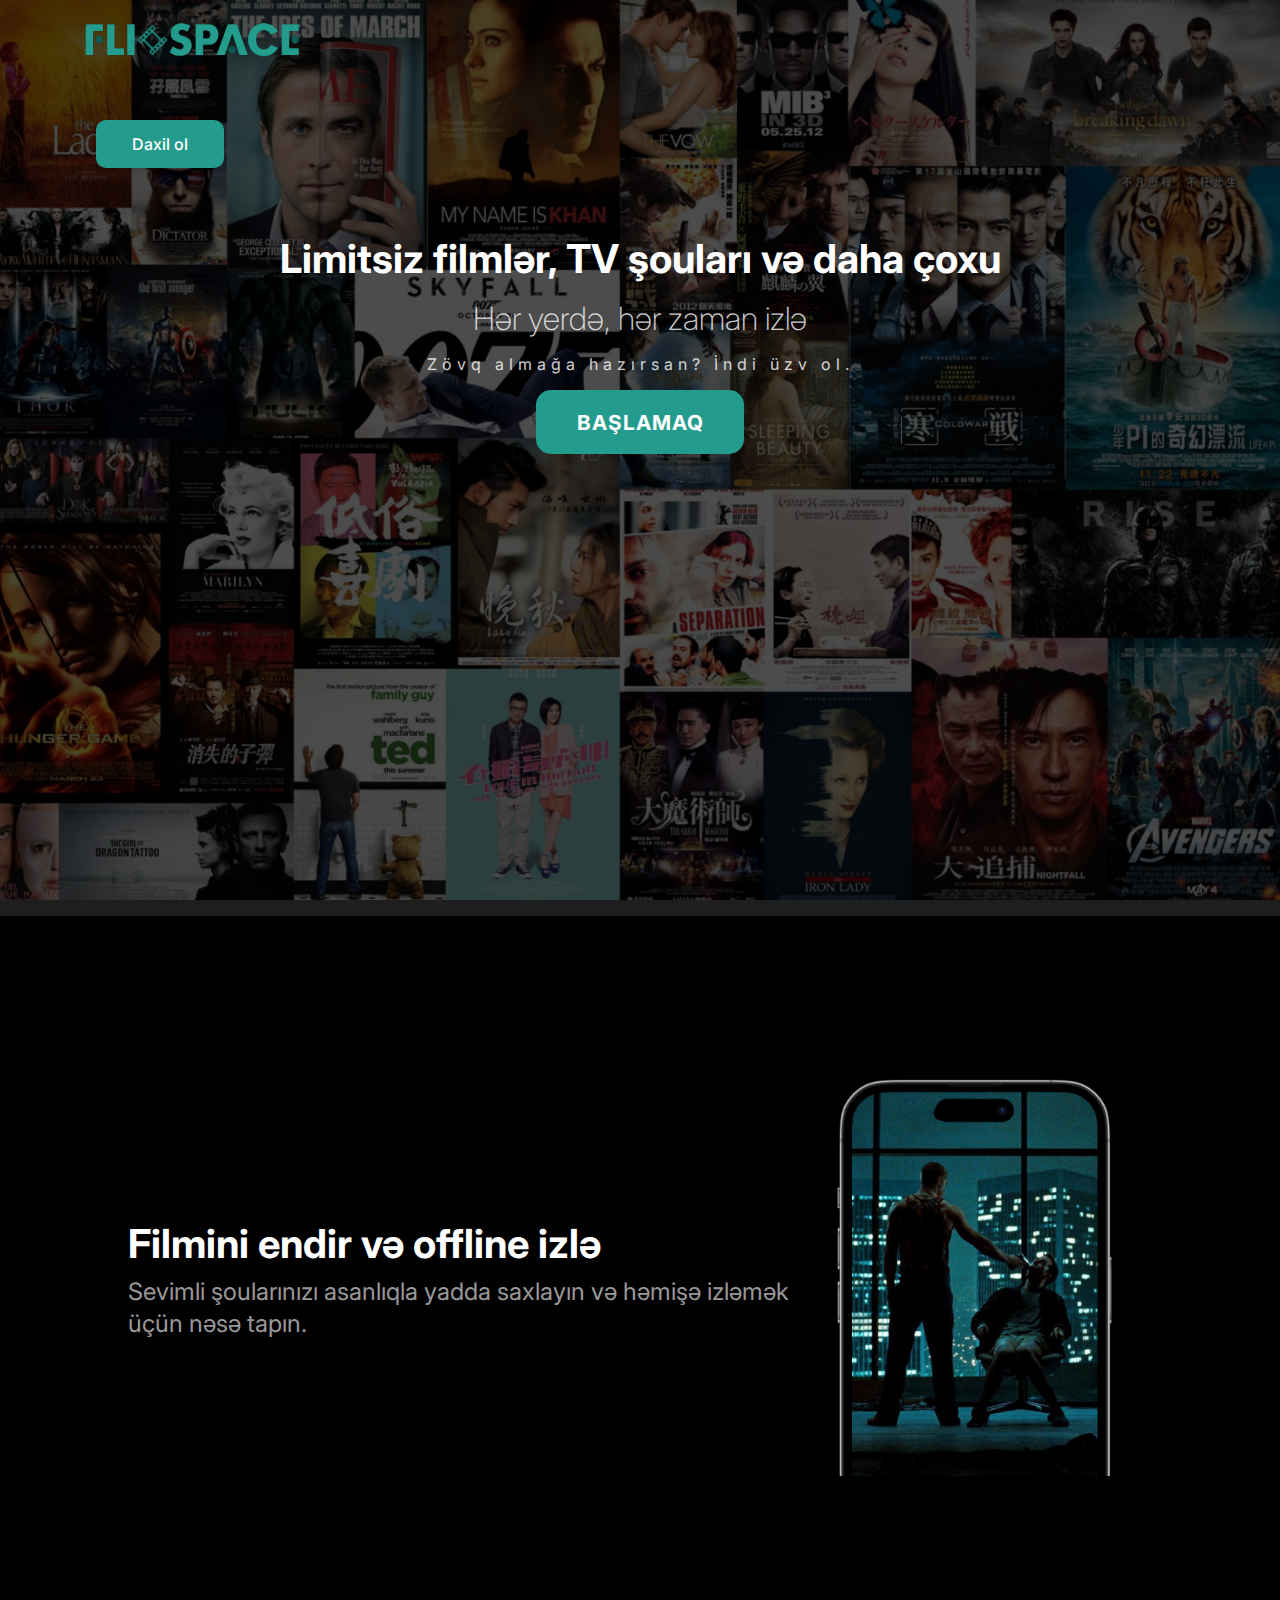
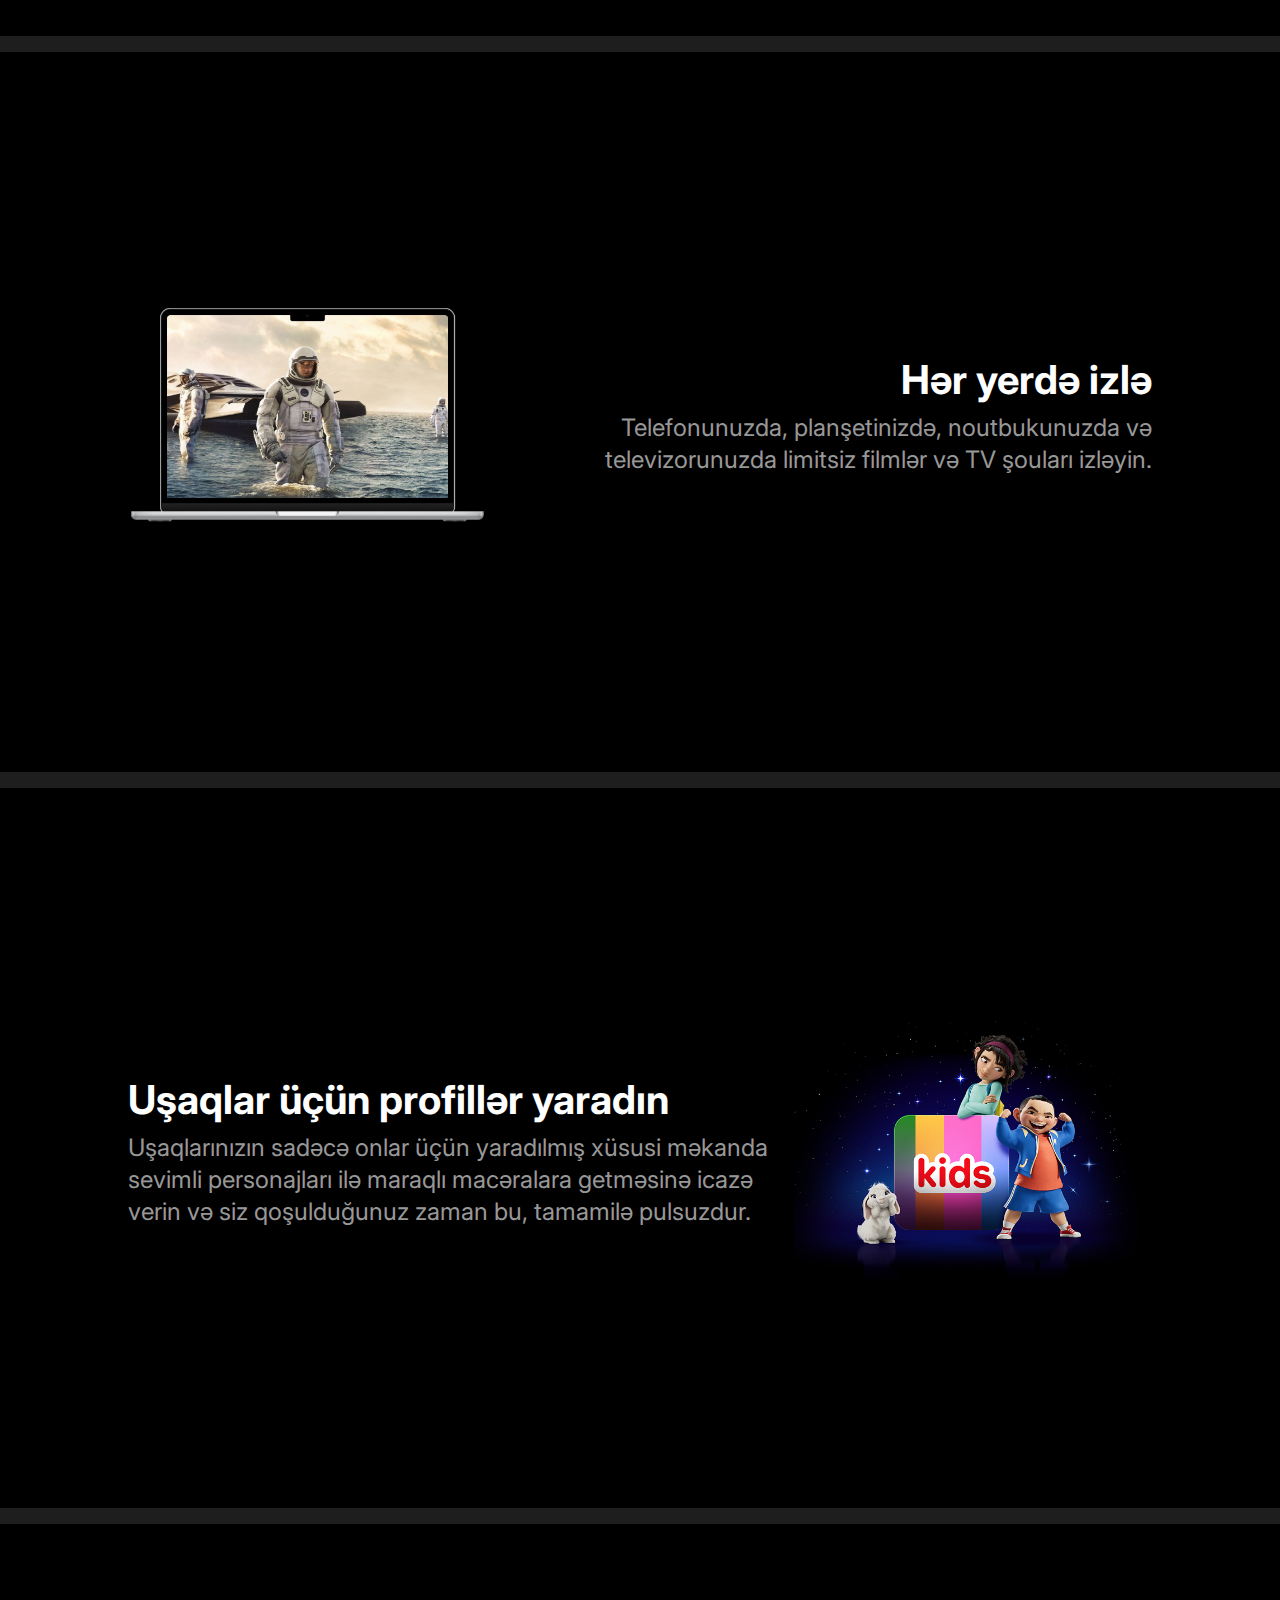
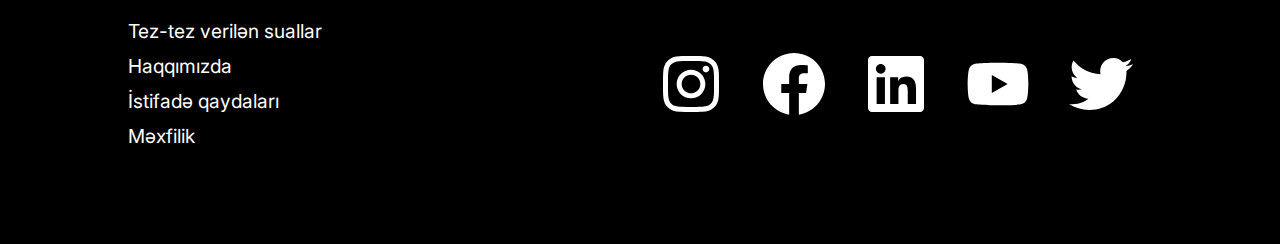
<file: pages/index.html>
<!DOCTYPE html>
<html lang="en">
<head>
    <meta charset="UTF-8">
    <meta http-equiv="X-UA-Compatible" content="IE=edge">
    <meta name="viewport" content="width=device-width, initial-scale=1.0">
    <link rel="preconnect" href="https://fonts.googleapis.com">
    <link rel="preconnect" href="https://fonts.gstatic.com" crossorigin>
    <link href="https://cdn.jsdelivr.net/npm/bootstrap@5.3.0/dist/css/bootstrap.min.css" rel="stylesheet" integrity="sha384-9ndCyUaIbzAi2FUVXJi0CjmCapSmO7SnpJef0486qhLnuZ2cdeRhO02iuK6FUUVM" crossorigin="anonymous">
    <link href="https://fonts.googleapis.com/css2?family=Inter:wght@100;200;300;400;500;600;700;800;900&display=swap" rel="stylesheet">
    <link rel="stylesheet" href="../assets/css/style.css">
    <title>Document</title>
</head>
<body>
    <div class="container-fluid firstcontainer">
        <div class="nav d-flex justify-content-between">
            <a href="../flixspace.html"><div class="logo"></div></a>
            <div class="signInButtonContainer"><a href="signIn.html"><div class="signinbutton">Daxil ol</div></a></div>
        </div>

        <div class="maintextcontainer mt-5">
            <h1>Limitsiz filmlər, TV şouları və daha çoxu</h1>
            <h2>Hər yerdə, hər zaman izlə</h2>
            <p>Zövq almağa hazırsan? İndi üzv ol.</p>
            <a href="signUp.html"><div class="signupButton">Başlamaq</div></a>
        </div>
    </div>

    <div class="hr"></div>

    <div class="secondcontainer cnt">
        <div class="aboutText">
            <h1>Filmini endir və offline izlə</h1>
            <p>Sevimli şoularınızı asanlıqla yadda saxlayın və həmişə izləmək üçün nəsə tapın.</p>
        </div>
        <div class="phoneimg aboutimg"></div>
    </div>

    <div class="hr"></div>

    <div class="thirdcontainer cnt">
        <div class="pcimg aboutimg"></div>
        <div class="aboutText right">
            <h1>Hər yerdə izlə</h1>
            <p>Telefonunuzda, planşetinizdə, noutbukunuzda və televizorunuzda limitsiz filmlər və TV şouları izləyin.</p>
        </div>
    </div>

    <div class="hr"></div>

    <div class="cnt">
        <div class="aboutText">
            <h1>Uşaqlar üçün profillər yaradın</h1>
            <p>Uşaqlarınızın sadəcə onlar üçün yaradılmış xüsusi məkanda sevimli personajları ilə maraqlı macəralara getməsinə icazə verin və siz qoşulduğunuz zaman bu, tamamilə pulsuzdur.</p>
        </div>
        <div class="kidsimg aboutimg"></div>
    </div>

    <div class="hr"></div>

    <div class="cnt footer">
        <div class="links textlink">
            <a href="">Tez-tez verilən suallar</a>
            <a href="">Haqqımızda</a>
            <a href="">İstifadə qaydaları</a>
            <a href="">Məxfilik</a>
        </div>
        <div class="links iconlink">
            <a href=""><svg xmlns="http://www.w3.org/2000/svg" viewBox="0 0 448 512"><path d="M224.1 141c-63.6 0-114.9 51.3-114.9 114.9s51.3 114.9 114.9 114.9S339 319.5 339 255.9 287.7 141 224.1 141zm0 189.6c-41.1 0-74.7-33.5-74.7-74.7s33.5-74.7 74.7-74.7 74.7 33.5 74.7 74.7-33.6 74.7-74.7 74.7zm146.4-194.3c0 14.9-12 26.8-26.8 26.8-14.9 0-26.8-12-26.8-26.8s12-26.8 26.8-26.8 26.8 12 26.8 26.8zm76.1 27.2c-1.7-35.9-9.9-67.7-36.2-93.9-26.2-26.2-58-34.4-93.9-36.2-37-2.1-147.9-2.1-184.9 0-35.8 1.7-67.6 9.9-93.9 36.1s-34.4 58-36.2 93.9c-2.1 37-2.1 147.9 0 184.9 1.7 35.9 9.9 67.7 36.2 93.9s58 34.4 93.9 36.2c37 2.1 147.9 2.1 184.9 0 35.9-1.7 67.7-9.9 93.9-36.2 26.2-26.2 34.4-58 36.2-93.9 2.1-37 2.1-147.8 0-184.8zM398.8 388c-7.8 19.6-22.9 34.7-42.6 42.6-29.5 11.7-99.5 9-132.1 9s-102.7 2.6-132.1-9c-19.6-7.8-34.7-22.9-42.6-42.6-11.7-29.5-9-99.5-9-132.1s-2.6-102.7 9-132.1c7.8-19.6 22.9-34.7 42.6-42.6 29.5-11.7 99.5-9 132.1-9s102.7-2.6 132.1 9c19.6 7.8 34.7 22.9 42.6 42.6 11.7 29.5 9 99.5 9 132.1s2.7 102.7-9 132.1z"/></svg></a>
            <a href=""><svg xmlns="http://www.w3.org/2000/svg" viewBox="0 0 512 512"><path d="M504 256C504 119 393 8 256 8S8 119 8 256c0 123.78 90.69 226.38 209.25 245V327.69h-63V256h63v-54.64c0-62.15 37-96.48 93.67-96.48 27.14 0 55.52 4.84 55.52 4.84v61h-31.28c-30.8 0-40.41 19.12-40.41 38.73V256h68.78l-11 71.69h-57.78V501C413.31 482.38 504 379.78 504 256z"/></svg></a>
            <a href=""><svg xmlns="http://www.w3.org/2000/svg" viewBox="0 0 448 512"><path d="M416 32H31.9C14.3 32 0 46.5 0 64.3v383.4C0 465.5 14.3 480 31.9 480H416c17.6 0 32-14.5 32-32.3V64.3c0-17.8-14.4-32.3-32-32.3zM135.4 416H69V202.2h66.5V416zm-33.2-243c-21.3 0-38.5-17.3-38.5-38.5S80.9 96 102.2 96c21.2 0 38.5 17.3 38.5 38.5 0 21.3-17.2 38.5-38.5 38.5zm282.1 243h-66.4V312c0-24.8-.5-56.7-34.5-56.7-34.6 0-39.9 27-39.9 54.9V416h-66.4V202.2h63.7v29.2h.9c8.9-16.8 30.6-34.5 62.9-34.5 67.2 0 79.7 44.3 79.7 101.9V416z"/></svg></a>
            <a href=""><svg xmlns="http://www.w3.org/2000/svg" viewBox="0 0 576 512"><path d="M549.655 124.083c-6.281-23.65-24.787-42.276-48.284-48.597C458.781 64 288 64 288 64S117.22 64 74.629 75.486c-23.497 6.322-42.003 24.947-48.284 48.597-11.412 42.867-11.412 132.305-11.412 132.305s0 89.438 11.412 132.305c6.281 23.65 24.787 41.5 48.284 47.821C117.22 448 288 448 288 448s170.78 0 213.371-11.486c23.497-6.321 42.003-24.171 48.284-47.821 11.412-42.867 11.412-132.305 11.412-132.305s0-89.438-11.412-132.305zm-317.51 213.508V175.185l142.739 81.205-142.739 81.201z"/></svg></a>
            <a href=""><svg xmlns="http://www.w3.org/2000/svg" viewBox="0 0 512 512"><path d="M459.37 151.716c.325 4.548.325 9.097.325 13.645 0 138.72-105.583 298.558-298.558 298.558-59.452 0-114.68-17.219-161.137-47.106 8.447.974 16.568 1.299 25.34 1.299 49.055 0 94.213-16.568 130.274-44.832-46.132-.975-84.792-31.188-98.112-72.772 6.498.974 12.995 1.624 19.818 1.624 9.421 0 18.843-1.3 27.614-3.573-48.081-9.747-84.143-51.98-84.143-102.985v-1.299c13.969 7.797 30.214 12.67 47.431 13.319-28.264-18.843-46.781-51.005-46.781-87.391 0-19.492 5.197-37.36 14.294-52.954 51.655 63.675 129.3 105.258 216.365 109.807-1.624-7.797-2.599-15.918-2.599-24.04 0-57.828 46.782-104.934 104.934-104.934 30.213 0 57.502 12.67 76.67 33.137 23.715-4.548 46.456-13.32 66.599-25.34-7.798 24.366-24.366 44.833-46.132 57.827 21.117-2.273 41.584-8.122 60.426-16.243-14.292 20.791-32.161 39.308-52.628 54.253z"/></svg></a>
        </div>
    </div>

    <script src="https://cdn.jsdelivr.net/npm/bootstrap@5.3.0/dist/js/bootstrap.bundle.min.js" integrity="sha384-geWF76RCwLtnZ8qwWowPQNguL3RmwHVBC9FhGdlKrxdiJJigb/j/68SIy3Te4Bkz" crossorigin="anonymous"></script>
    <script src="https://cdn.jsdelivr.net/npm/@popperjs/core@2.11.8/dist/umd/popper.min.js" integrity="sha384-I7E8VVD/ismYTF4hNIPjVp/Zjvgyol6VFvRkX/vR+Vc4jQkC+hVqc2pM8ODewa9r" crossorigin="anonymous"></script>
    <script src="https://cdn.jsdelivr.net/npm/bootstrap@5.3.0/dist/js/bootstrap.min.js" integrity="sha384-fbbOQedDUMZZ5KreZpsbe1LCZPVmfTnH7ois6mU1QK+m14rQ1l2bGBq41eYeM/fS" crossorigin="anonymous"></script>
</body>

</html>
</file>
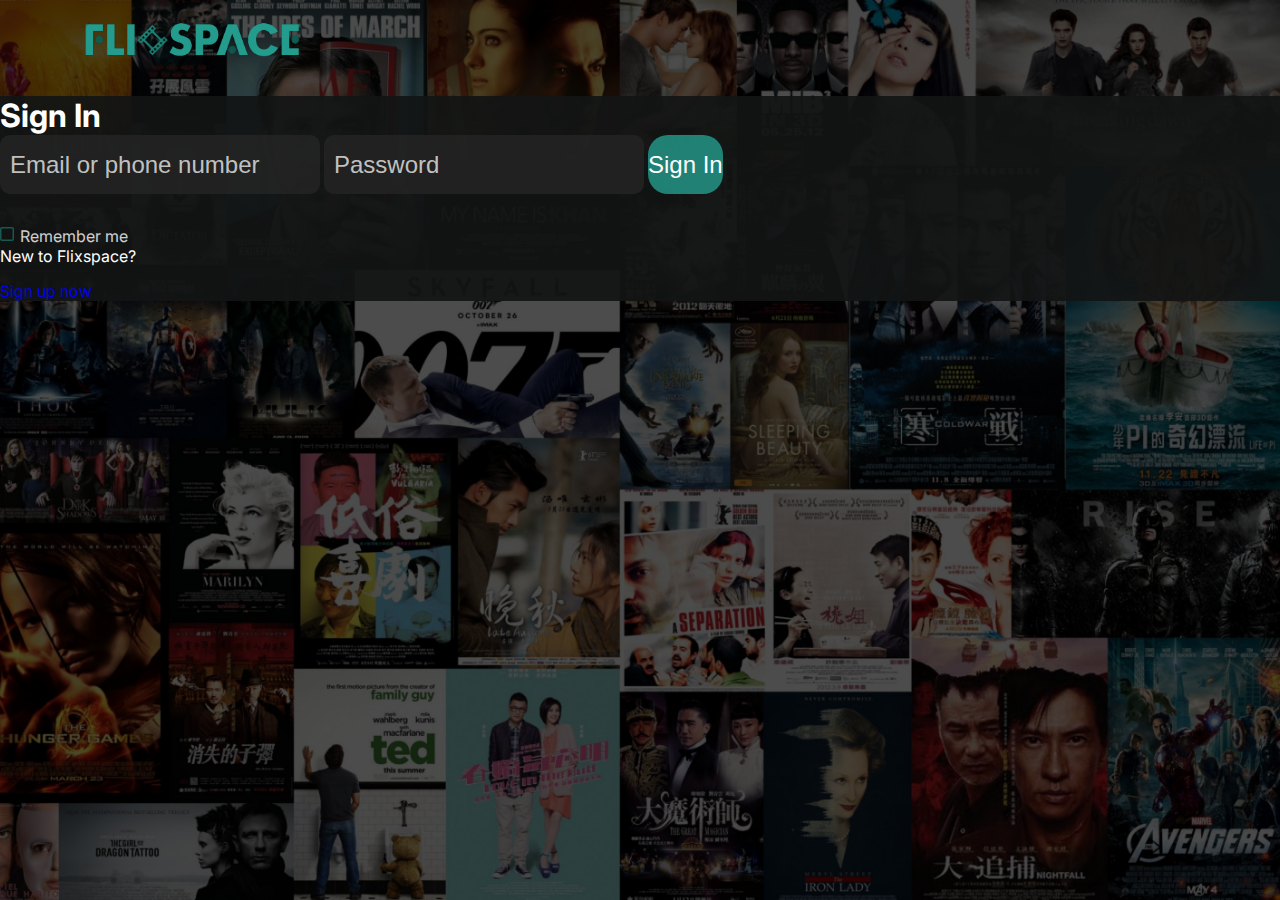
<file: pages/signIn.html>
<!DOCTYPE html>
<html lang="en">
<head>
    <meta charset="UTF-8">
    <meta http-equiv="X-UA-Compatible" content="IE=edge">
    <meta name="viewport" content="width=device-width, initial-scale=1.0">
    <title>Sign In</title>
    <link rel="preconnect" href="https://fonts.googleapis.com">
    <link rel="preconnect" href="https://fonts.gstatic.com" crossorigin>
    <link href="https://cdn.jsdelivr.net/npm/bootstrap@5.3.0/dist/css/bootstrap.min.css" rel="stylesheet" integrity="sha384-9ndCyUaIbzAi2FUVXJi0CjmCapSmO7SnpJef0486qhLnuZ2cdeRhO02iuK6FUUVM" crossorigin="anonymous">
    <link href="https://fonts.googleapis.com/css2?family=Inter:wght@100;200;300;400;500;600;700;800;900&display=swap" rel="stylesheet">
    <link rel="stylesheet" href="../assets/css/style.css">
</head>
<body>
    <div class="firstcontainer d-flex-row">
        <!-- <div class="nav" style=" background-color: white;"> -->
            <a href="../flixspace.html"><div class="logo"></div></a>
        <!-- </div> -->
        <div class="container h-75 d-flex justify-content-center">
            <form action="" class="w-50 p-5 signInform rounded-4">
                <h2>Sign In</h2>
                <input class="inptxt w-100" type="text" placeholder="Email or phone number">
                <input class="inptxt w-100" type="password" name="" id="" placeholder="Password">
                <input type="button" value="Sign In" class="signinbtn signbtn w-100">
                <div class="rememberMe d-flex align-items-center">
                    <svg class="disable" onclick="Remember(this)" xmlns="http://www.w3.org/2000/svg" height="1em" viewBox="0 0 448 512"><!--! Font Awesome Free 6.4.0 by @fontawesome - https://fontawesome.com License - https://fontawesome.com/license (Commercial License) Copyright 2023 Fonticons, Inc. --><path d="M384 80c8.8 0 16 7.2 16 16V416c0 8.8-7.2 16-16 16H64c-8.8 0-16-7.2-16-16V96c0-8.8 7.2-16 16-16H384zM64 32C28.7 32 0 60.7 0 96V416c0 35.3 28.7 64 64 64H384c35.3 0 64-28.7 64-64V96c0-35.3-28.7-64-64-64H64z"/></svg>
                    <svg class="able" onclick="Remember(this)" xmlns="http://www.w3.org/2000/svg" height="1em" viewBox="0 0 448 512"><!--! Font Awesome Free 6.4.0 by @fontawesome - https://fontawesome.com License - https://fontawesome.com/license (Commercial License) Copyright 2023 Fonticons, Inc. --><path d="M64 80c-8.8 0-16 7.2-16 16V416c0 8.8 7.2 16 16 16H384c8.8 0 16-7.2 16-16V96c0-8.8-7.2-16-16-16H64zM0 96C0 60.7 28.7 32 64 32H384c35.3 0 64 28.7 64 64V416c0 35.3-28.7 64-64 64H64c-35.3 0-64-28.7-64-64V96zM337 209L209 337c-9.4 9.4-24.6 9.4-33.9 0l-64-64c-9.4-9.4-9.4-24.6 0-33.9s24.6-9.4 33.9 0l47 47L303 175c9.4-9.4 24.6-9.4 33.9 0s9.4 24.6 0 33.9z"/></svg>
                    <p class="mb-0">Remember me</p>
                </div>
                <div class="d-flex h-25 align-items-end"><p class=" mb-0">New to Flixspace?</p><pre> </pre><a href="signUp.html" class="text-white">Sign up now</a></div>
                
            </form>
            
        </div>
    </div>

    <script src="../assets/js/main.js"></script>
    <script src="https://cdn.jsdelivr.net/npm/bootstrap@5.3.0/dist/js/bootstrap.bundle.min.js" integrity="sha384-geWF76RCwLtnZ8qwWowPQNguL3RmwHVBC9FhGdlKrxdiJJigb/j/68SIy3Te4Bkz" crossorigin="anonymous"></script>
    <script src="https://cdn.jsdelivr.net/npm/@popperjs/core@2.11.8/dist/umd/popper.min.js" integrity="sha384-I7E8VVD/ismYTF4hNIPjVp/Zjvgyol6VFvRkX/vR+Vc4jQkC+hVqc2pM8ODewa9r" crossorigin="anonymous"></script>
    <script src="https://cdn.jsdelivr.net/npm/bootstrap@5.3.0/dist/js/bootstrap.min.js" integrity="sha384-fbbOQedDUMZZ5KreZpsbe1LCZPVmfTnH7ois6mU1QK+m14rQ1l2bGBq41eYeM/fS" crossorigin="anonymous"></script>
</body>
</html>
</file>
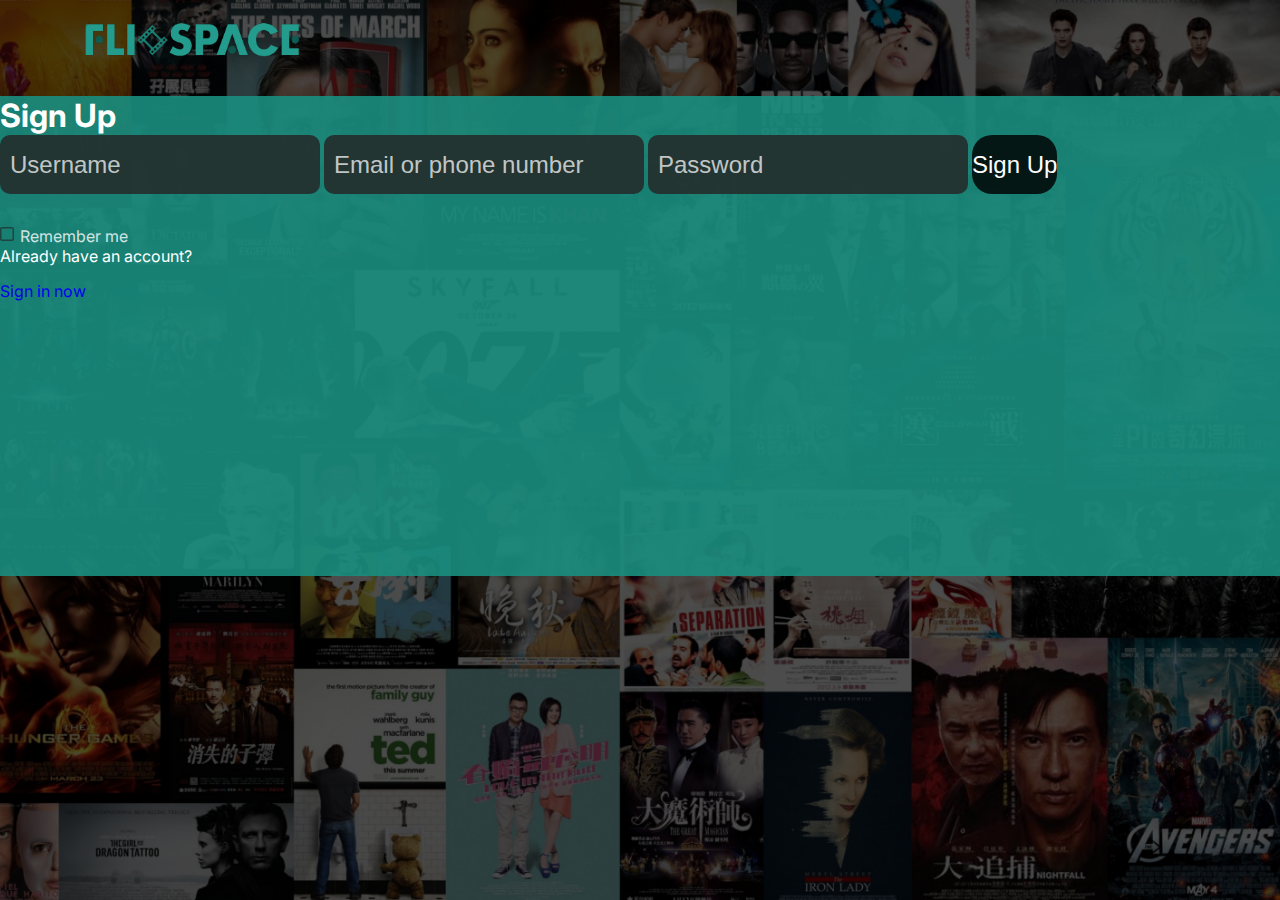
<file: pages/signUp.html>
<!DOCTYPE html>
<html lang="en">
<head>
    <meta charset="UTF-8">
    <meta http-equiv="X-UA-Compatible" content="IE=edge">
    <meta name="viewport" content="width=device-width, initial-scale=1.0">
    <title>Sign Up</title>
    <link rel="preconnect" href="https://fonts.googleapis.com">
    <link rel="preconnect" href="https://fonts.gstatic.com" crossorigin>
    <link href="https://cdn.jsdelivr.net/npm/bootstrap@5.3.0/dist/css/bootstrap.min.css" rel="stylesheet" integrity="sha384-9ndCyUaIbzAi2FUVXJi0CjmCapSmO7SnpJef0486qhLnuZ2cdeRhO02iuK6FUUVM" crossorigin="anonymous">
    <link href="https://fonts.googleapis.com/css2?family=Inter:wght@100;200;300;400;500;600;700;800;900&display=swap" rel="stylesheet">
    <link rel="stylesheet" href="../assets/css/style.css">
</head>
<body>
    <div class="firstcontainer d-flex-row">
        <!-- <div class="nav" style=" background-color: white;"> -->
            <a href="../flixspace.html"><div class="logo"></div></a>
        <!-- </div> -->
        <div class="container h-75 d-flex justify-content-center">
            <form action="" class="w-50 p-5 border signUpform rounded-4">
                <h2>Sign Up</h2>
                <input class="inptxt w-100" type="text" placeholder="Username">
                <input class="inptxt w-100" type="text" placeholder="Email or phone number">
                <input class="inptxt w-100" type="password" name="" id="" placeholder="Password">
                <input type="button" value="Sign Up" class="signupbtn signbtn w-100">
                <div class="rememberMe d-flex align-items-center">
                    <svg class="disable" onclick="Remember(this)" xmlns="http://www.w3.org/2000/svg" height="1em" viewBox="0 0 448 512"><!--! Font Awesome Free 6.4.0 by @fontawesome - https://fontawesome.com License - https://fontawesome.com/license (Commercial License) Copyright 2023 Fonticons, Inc. --><path d="M384 80c8.8 0 16 7.2 16 16V416c0 8.8-7.2 16-16 16H64c-8.8 0-16-7.2-16-16V96c0-8.8 7.2-16 16-16H384zM64 32C28.7 32 0 60.7 0 96V416c0 35.3 28.7 64 64 64H384c35.3 0 64-28.7 64-64V96c0-35.3-28.7-64-64-64H64z"/></svg>
                    <svg class="able" onclick="Remember(this)" xmlns="http://www.w3.org/2000/svg" height="1em" viewBox="0 0 448 512"><!--! Font Awesome Free 6.4.0 by @fontawesome - https://fontawesome.com License - https://fontawesome.com/license (Commercial License) Copyright 2023 Fonticons, Inc. --><path d="M64 80c-8.8 0-16 7.2-16 16V416c0 8.8 7.2 16 16 16H384c8.8 0 16-7.2 16-16V96c0-8.8-7.2-16-16-16H64zM0 96C0 60.7 28.7 32 64 32H384c35.3 0 64 28.7 64 64V416c0 35.3-28.7 64-64 64H64c-35.3 0-64-28.7-64-64V96zM337 209L209 337c-9.4 9.4-24.6 9.4-33.9 0l-64-64c-9.4-9.4-9.4-24.6 0-33.9s24.6-9.4 33.9 0l47 47L303 175c9.4-9.4 24.6-9.4 33.9 0s9.4 24.6 0 33.9z"/></svg>
                    <p class="mb-0">Remember me</p>
                </div>
                <div class="d-flex h-25 align-items-center"><p class=" mb-0">Already have an account?</p><pre> </pre><a href="signIn.html" class="text-white">Sign in now</a></div> 
                
            </form>
            
        </div>
    </div>

    <script src="../assets/js/main.js"></script>
    <script src="https://cdn.jsdelivr.net/npm/bootstrap@5.3.0/dist/js/bootstrap.bundle.min.js" integrity="sha384-geWF76RCwLtnZ8qwWowPQNguL3RmwHVBC9FhGdlKrxdiJJigb/j/68SIy3Te4Bkz" crossorigin="anonymous"></script>
    <script src="https://cdn.jsdelivr.net/npm/@popperjs/core@2.11.8/dist/umd/popper.min.js" integrity="sha384-I7E8VVD/ismYTF4hNIPjVp/Zjvgyol6VFvRkX/vR+Vc4jQkC+hVqc2pM8ODewa9r" crossorigin="anonymous"></script>
    <script src="https://cdn.jsdelivr.net/npm/bootstrap@5.3.0/dist/js/bootstrap.min.js" integrity="sha384-fbbOQedDUMZZ5KreZpsbe1LCZPVmfTnH7ois6mU1QK+m14rQ1l2bGBq41eYeM/fS" crossorigin="anonymous"></script>
</body>
</html>
</file>
<file: assets/css/style.css>
*{
    margin: 0;
    padding: 0;
    box-sizing: border-box;
    text-decoration: none;
    list-style: none;
}
body{
    background-color: black;
    font-family: 'Inter', sans-serif;
    color: white;
}

.b{
    height: 25rem;
    background-position: center;
    background-repeat: no-repeat;
    background-size: cover;
    border-radius: 10px;
}
.b{
    transition: 0.5s;
}
.b:hover{
    transform: scale(1.05);
    cursor: pointer;
}

a{
    text-decoration: none;
}

h1{
    font-size: 2.5rem;
}
h2{
    font-size: 2rem;
} 
input{
    outline: none;
}

.firstcontainer{
    height: 100vh;
    background-position: center;
    background-repeat: no-repeat;
    background-size: cover;
    background-image: url(../media/mainmovies.png);
}

.hr{
    width: 100%;
    height: 1rem;
    background-color: #5b595956;
}

/* ********************Navigation Bar****************************** */
/* **************************************************************** */
/* **************************************************************** */
/* **************************************************************** */
/* **************************************************************** */

.nav-link{
    cursor: pointer;
}
.navbar-toggler-icon{
    fill: #249C8D;
}

a{
    height: fit-content;
}
.logo{
    background-image: url(../media/sitelogo.png);
    background-position: center;
    background-repeat: no-repeat;
    background-size: cover;
    width: 25rem;
    height: 6rem;
}
.nav img{
    width: 25rem;
    height: 10rem;
    background-color: rgb(0, 121, 226);
}

.searchicon{
    cursor: pointer;
    fill: #249C8D;
    width: 2rem;
}

.signInButtonContainer{
    display: flex;
    justify-content: center;
    align-items: center;
    width: 20rem;
    height: 6rem;
}

.signinbutton{
    height: 3rem;
    width: 8rem;
    display: flex;
    justify-content: center;
    align-items: center;
    color: white;
    font-weight: 500;
    background-color: #249C8D;
    border: 3px solid #249C8D;
    border-radius: 10px;
    transition: 0.5s;
}
.signinbutton:hover{
    background-color: transparent;
    color: #249C8D;
}

/* **************************************************************** */
/* **************************************************************** */
/* **************************************************************** */


.cnt{
    height: 80vh;
    padding: 4rem 8rem;
    display: flex;
    flex-direction: row;
    justify-content: space-between;
    align-items: center;
}

.aboutText{
    width: 65%;
    line-height: 4rem;
}
.aboutText p{
    font-size: 1.5rem;
    line-height: 2rem;
    color: rgba(255, 255, 255, 0.616);
}

.phoneimg{
    background-image: url(../media/phoneimg.png);
}
.pcimg{
    background-image: url(../media/pcimage.png);
}
.kidsimg{
    background-image: url(../media/kidsimage.png);
}

.right{
    text-align: right;
}

.aboutimg{
    width: 35%;
    height: 25rem;
    background-position: center;
    background-size: contain;
    background-repeat: no-repeat;
}

/* ******************************************* */
/* ******************************************* */
/* ******************************************* */
/* ******************************************* */





.maintextcontainer{
    width: 100%;
    color: white;
    height: 20rem;
    display: flex;
    justify-content: center;
    align-items: center;
    flex-direction: column;
}
.maintextcontainer h2{
    margin: 1rem;
    font-weight: 200;
    opacity: 80%;
}
.maintextcontainer p{
    letter-spacing: 5px;
    opacity: 80%;
}

.signupButton{
    font-weight: bold;
    letter-spacing: 1px;
    font-size: 1.3rem;
    text-transform: uppercase;
    margin: 1rem;
    display: flex;
    justify-content: center;
    align-items: center;
    background-color: #249C8D;
    color: white;
    width: 13rem;
    height: 4rem;
    border-radius: 15px;
}
.signupButton:hover{
    background-color: #196b62;
}



/* ***********************Sign In********************************** */
/* **************************************************************** */
/* **************************************************************** */

.formcontainer{
    border: 1px solid white;
    width: 32rem;
    
}

.signInform{
    background-color: rgba(18, 20, 20, 0.925);
}

.signUpform{
    height: 30rem;
    background-color: #198d7fe7;
}

form input{
    /* width: 100%; */
    font-size: 1.5rem;
    outline: none;
    height: 3.69rem;
    margin-bottom: 2rem;
    border: none;
    color: white;
}

.inptxt{
    padding-left: 10px;
    border-radius: 0.625rem;
    background: #252424d2;
}
.inptxt::placeholder{
    color: rgba(255, 255, 255, 0.733);
}

.signbtn{
    color: white;
    margin-bottom: 10px;
    border-radius: 1.25rem;
}
.signinbtn{
    background: rgba(36, 156, 141, 0.80);
}

.signupbtn{
    background: rgba(0, 0, 0, 0.819);
}

.signbtn:hover{
    opacity: 75%;
    cursor: pointer;
}

.rememberMe{
    width: 8rem;
    display: flex;
    justify-content: space-between;
    opacity: 80%;
}

.signUpform .rememberMe svg{
    fill: #252424d2;
}
.signInform .rememberMe svg{
    fill: #196b62;
}

.rememberMe svg:nth-child(2){
    display: none;
}


/* ******************************************** */
/* ******************************************** */
/* ******************************************** */
/* ******************************************** */




.rating{
    display: none;
    height: 100%;
    transition: 1s;
}
.rating:hover{
    background-image: linear-gradient(rgba(0, 0, 0, 0.8),rgba(255, 255, 255, 0),rgba(0, 0, 0, 0.9) );
}

.rating svg,.rating span{
    display: none;
    fill: #e6b000;
    color: #e6b000;
    transition: 0.5s;
}

.rating:hover svg,.rating:hover span{
    display: block;
}






/* ***************************Footer******************************* */
/* **************************************************************** */
/* **************************************************************** */
/* **************************************************************** */
/* **************************************************************** */
.links{
    display: flex;
    justify-content: center;
    line-height: 2.2rem;
    height: 20rem;
    font-size: 1.2rem;
    width: 50%;
}
.textlink{
    flex-direction: column;
}

.iconlink{
    display: flex;
    justify-content: space-around;
    align-items: center;
}

.iconlink svg{
    width: 4rem;
    height: 4rem;
    fill: white;
}
.iconlink a{
    display: flex;
    justify-content: center;
    align-items: center;
    overflow: hidden;
}

.links a{
    color: white;
    width: fit-content;
}
.footer{
    height: 20rem;
}

.page-link{
    cursor: pointer;
    background-color: #249C8D;
    color: white;
}
.page-link:hover{
    background-color: black;
    color: white;
}

.prev{
    border-radius: 10px 0 0 10px;
}

.next{
    border-radius: 0 10px 10px 0;
}
.active-page-link{
    background-color: inherit;
}






/* ************************************** */
/* ****************Detail**************** */
/* ************************************** */

.filmimg{
    height: 30rem;
    background-position: center;
    background-repeat: no-repeat;
    background-size: cover;
}


.infotable,th,td{
    padding: 1rem;
    border: 1px solid white;
    text-align: center;
}

.maincolor{
    fill: #249C8D;
    color: #249C8D;
}
</file>
